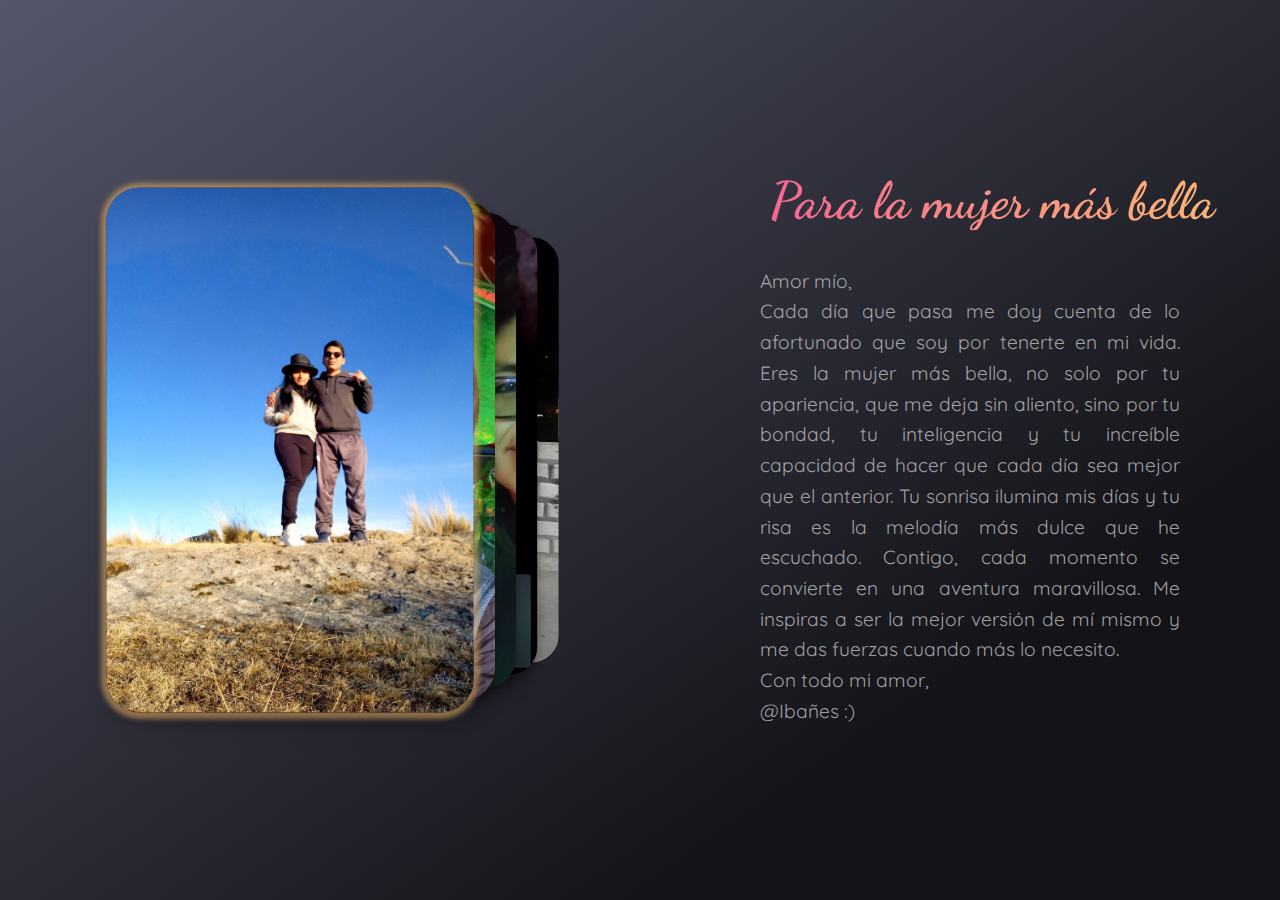
<file: message.html>
<!DOCTYPE html>
<html lang="en">
<head>
  <meta charset="UTF-8">
  <title>Para la mujer más bella</title>
  <link rel="stylesheet" href="./message.css">
</head>
<body>
  <main>
    <div class="stack">
      <div class="card">
        <img src="WhatsApp Image 2024-07-29 at 6.05.41 PM (1).jpeg" alt="" />
      </div>
      <div class="card">
        <img src="WhatsApp Image 2024-07-29 at 6.05.42 PM (1).jpeg" alt="" />
      </div>
      <div class="card">
        <img src="WhatsApp Image 2024-07-29 at 6.05.42 PM (2).jpeg" alt="" />
      </div>
      <div class="card">
        <img src="WhatsApp Image 2024-07-29 at 6.05.43 PM (1).jpeg" alt="" />
      </div>
      <div class="card">
        <img src="WhatsApp Image 2024-07-29 at 6.05.43 PM.jpeg" alt="" />
      </div>
      <div class="card">
        <img src="WhatsApp Image 2024-07-29 at 6.06.25 PM.jpeg" alt="" />
      </div>
    </div>
    <div class="content">
      <h1>Para la mujer más bella</h1>
      <p>
        Amor mío, <br>
        Cada día que pasa me doy cuenta de lo afortunado que soy por tenerte en mi vida. Eres la mujer más bella, no solo por tu apariencia, que me deja sin aliento, sino por tu bondad, tu inteligencia y tu increíble capacidad de hacer que cada día sea mejor que el anterior. Tu sonrisa ilumina mis días y tu risa es la melodía más dulce que he escuchado.
        Contigo, cada momento se convierte en una aventura maravillosa. Me inspiras a ser la mejor versión de mí mismo y me das fuerzas cuando más lo necesito.
        <br>
        Con todo mi amor,<br>
        @Ibañes :)     
      </p>
    </div>
  </main>
  <script src="./message.js"></script>
</body>
</html>
</file>
<file: message.css>
@import url("https://fonts.googleapis.com/css2?family=Dancing+Script:wght@400..700&family=Quicksand:wght@300..700&display=swap");

*,
*:before,
*:after {
  margin: 0;
  padding: 0;
  box-sizing: border-box;
  font-family: "Quicksand", sans-serif;
}

body {
  background-color: #0d0a0b;
  background: linear-gradient(145deg, #55566a 0%, #131318 76%);
}

main {
  display: grid;
  grid-template-columns: 1fr 1fr;
  grid-template-rows: 1fr;
  place-items: center;
  min-height: 100vh;
}

.content {
  padding-left: 120px;
  color: #c7c7c7c9;
  text-align: justify;
}

.content h1 {
  font-family: "Dancing Script", cursive;
  font-size: clamp(2.5rem, 4vw, 6rem);
  font-weight: 700;
  background: -webkit-linear-gradient(0deg, #f76591, #ffc16f);
  background-clip: text;
  -webkit-background-clip: text;
  -webkit-text-fill-color: transparent;
  line-height: 1.1;
  margin-bottom: 36px;
  text-align: justify;
  padding-left: 10px;
}

.content p {
  font-size: clamp(0.9rem, 4vw, 1.2rem);
  line-height: 1.6;
  padding-right: 100px;
}

.btn {
  background-color: #f76591;
  background-image: linear-gradient(-180deg, #ffc16f, #f76591);
  font-size: clamp(0.8rem, 8vw, 0.9rem);
  font-weight: 600;
  color: #fff;
  width: max-content;
  outline: 0;
  border: 0;
  border-radius: 6px;
  box-shadow: 0 2px 4px rgba(0, 0, 0, 0.1);
  padding: 10px 20px;
  margin-top: 26px;
  text-align: center;
  transform: scale(1);
  transition: all 0.2s ease-in;
  cursor: pointer;
  touch-action: manipulation;
  user-select: none;
  -webkit-user-select: none;
  pointer-events: auto;
}

.btn:hover {
  box-shadow: 0 4px 10px rgba(247, 101, 145, 0.5);
  transform: scale(0.98);
}

.stack {
  position: relative;
}

.card {
  position: absolute;
  transform: translate(-50%, -50%);
  top: 50%;
  left: 50%;
  width: 350px;
  height: 500px;
  display: flex;
  justify-content: center;
  align-items: center;
  border-radius: 2rem;
  font-family: sans-serif;
  font-size: 10rem;
  background-color: transparent;
  box-shadow: 0 5px 10px 0 rgba(0, 0, 0, 0.25),
    0 15px 20px 0 rgba(0, 0, 0, 0.125);
  transition: transform 0.6s;
  user-select: none;
}

.card img {
  width: 100%;
  height: 100%;
  border-radius: inherit;
  object-fit: cover;
  transition: transform 0.4s;
}

.card:nth-last-child(n + 5) {
  --x: calc(-50% + 90px);
  transform: translate(var(--x), -50%) scale(0.85);
  box-shadow: 0 0 1px 1px rgba(0, 0, 0, 0.01);
}

.card:nth-last-child(4) {
  --x: calc(-50% + 60px);
  transform: translate(var(--x), -50%) scale(0.9);
}

.card:nth-last-child(3) {
  --x: calc(-50% + 30px);
  transform: translate(var(--x), -50%) scale(0.95);
}

.card:nth-last-child(2) {
  --x: calc(-50%);
  transform: translate(var(--x), -50%) scale(1);
}

.card:nth-last-child(1) {
  --x: calc(-50% - 30px);
  transform: translate(var(--x), -50%) scale(1.05);
}

.card:nth-last-child(1) img {
  box-shadow: 0 1px 5px 5px rgba(255, 193, 111, 0.5);
}

.swap {
  animation: swap 1.3s ease-out forwards;
}

@keyframes swap {
  30% {
    transform: translate(calc(var(--x) - 250px), -50%) scale(0.85) rotate(-5deg)
      rotateY(65deg);
    animation-timing-function: ease-in;
  }
  100% {
    transform: translate(calc(var(--x) - 30px), -50%) scale(0.5);
    z-index: -1;
  }
}

@media (max-width: 1200px) {
  @keyframes swap {
    30% {
      transform: translate(calc(var(--x) - 200px), -50%) scale(0.85)
        rotate(-5deg) rotateY(65deg);
    }
    100% {
      transform: translate(calc(var(--x) - 30px), -50%) scale(0.5);
      z-index: -1;
    }
  }
}

@media (max-width: 1050px) {
  @keyframes swap {
    30% {
      transform: translate(calc(var(--x) - 150px), -50%) scale(0.85)
        rotate(-5deg) rotateY(65deg);
    }
    100% {
      transform: translate(calc(var(--x) - 30px), -50%) scale(0.5);
      z-index: -1;
    }
  }
}

@media (max-width: 1200px) {
  .content {
    padding-left: 80px;
  }
  .content p {
    padding-right: 40px;
  }
  .card {
    width: 250px;
    height: 380px;
  }
}

@media (max-width: 1050px) {
  .content {
    padding-left: 60px;
  }
  .content p {
    line-height: 1.5;
  }
  .card {
    width: 220px;
    height: 350px;
  }
}

@media (max-width: 990px) {
  .content p {
    padding-right: 0;
  }
  .card {
    width: 200px;
    height: 300px;
  }
}

@media (max-width: 950px) {
  main {
    grid-template-columns: 1fr;
    grid-template-rows: auto auto;
    place-items: center;
  }

  .stack {
    order: 1;
    padding-top: 300px; /* Added padding to the top */
  }

  .content {
    order: 2;
    padding: 0 20px;
    text-align: justify;
  }
}

@media (max-width: 650px) {
  main {
    grid-template-rows: auto auto;
  }

  .content {
    padding: 0 20px;
  }

  .content h1 {
    padding-left: 0;
    text-align: center;
  }

  .btn {
    padding: 8px 16px;
  }

  .card {
    width: 180px;
    height: 260px;
  }
}
</file>
